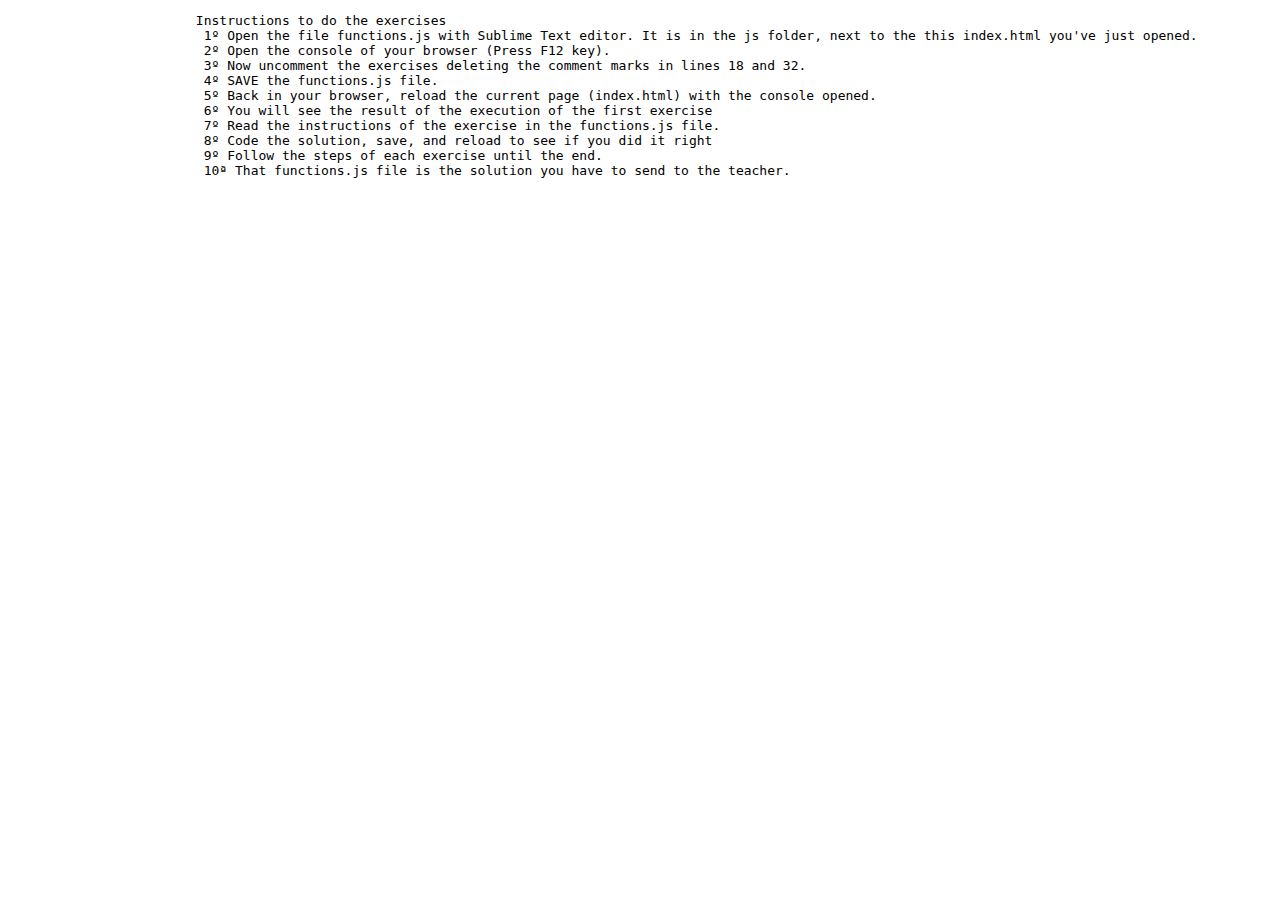
<file: javaScript/funciones/index.html>
<!DOCTYPE html>
<html>

	<head>
		<meta charset="UTF-8">
		<title>JS Test</title>
	</head>

	<body>
		<pre>
			Instructions to do the exercises 
			 1º Open the file functions.js with Sublime Text editor. It is in the js folder, next to the this index.html you've just opened.
			 2º Open the console of your browser (Press F12 key).
			 3º Now uncomment the exercises deleting the comment marks in lines 18 and 32.
			 4º SAVE the functions.js file.
			 5º Back in your browser, reload the current page (index.html) with the console opened.
			 6º You will see the result of the execution of the first exercise
			 7º Read the instructions of the exercise in the functions.js file.
			 8º Code the solution, save, and reload to see if you did it right
			 9º Follow the steps of each exercise until the end.
			 10ª That functions.js file is the solution you have to send to the teacher.
		</pre>

		<script type="text/javascript" src="js/functions.js"></script>
	</body>

</html
</file>
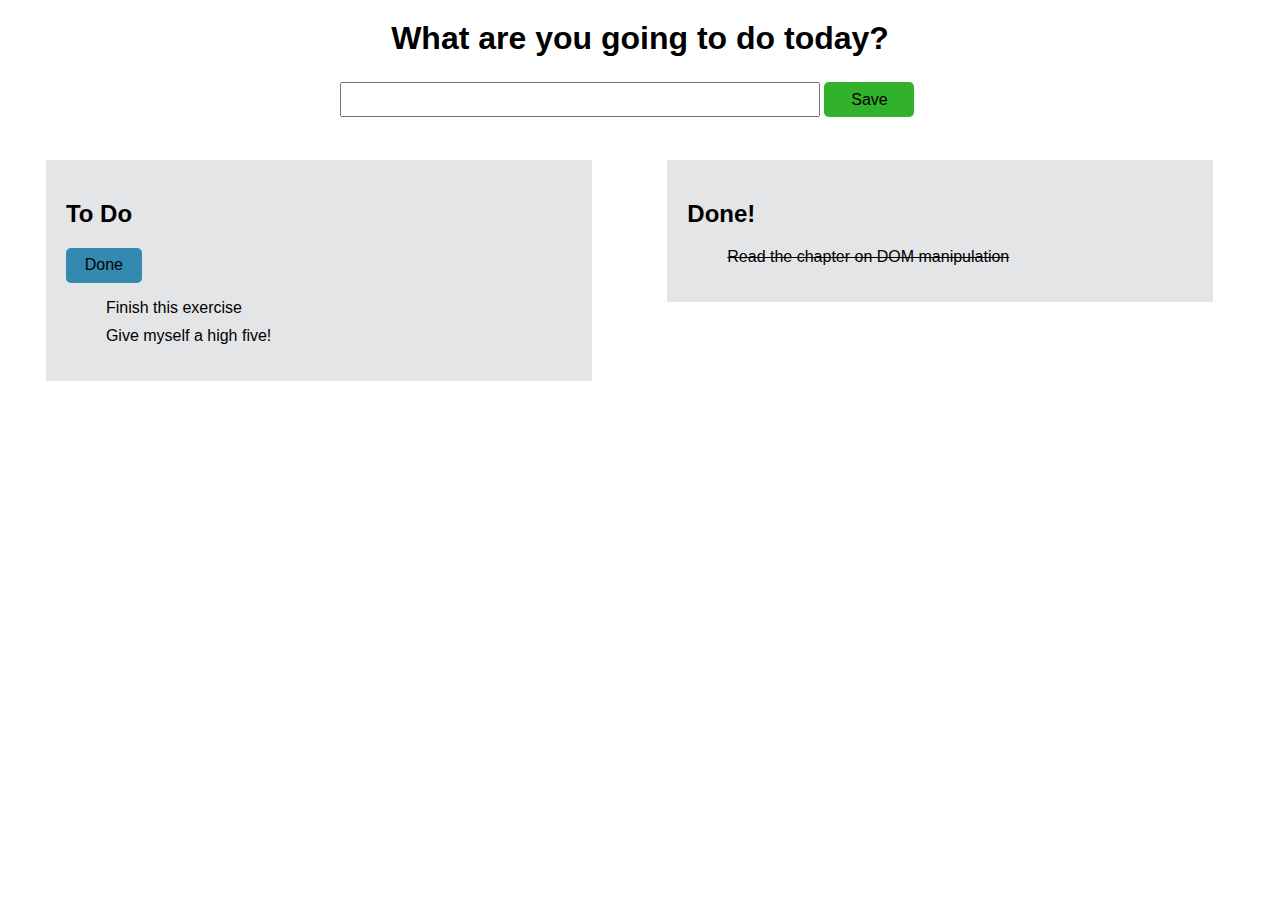
<file: javaScript/to-do-list/index.html>
<DOCTYPE html>
<html>
  <head>
    <title>To-Do List</title>
    <meta charset="utf-8"/>
    <link rel="stylesheet" type="text/css" href="todo.css">
    <script defer type="text/javascript" src="todo.js"></script>
  </head>
  <body>
    <h1>What are you going to do today?</h1>
    <div class="form">
        <input type="text" id="todo-input"></input>
        <input type="submit" id="save-button" value="Save"></input>
    </div>
    <div class="todo-list">
      <h2>To Do</h2>
      <button id="done-button">Done</button> <!-- I don't want the button to be a child of the list -->
      <ul class="todo-list-items">
        <li> Finish this exercise </li>
        <li> Give myself a high five!</li>
        <!-- the addToDoItem function should add a new list item here -->
      </ul>
    </div>
    <div class="done-list">
      <h2>Done!</h2>
      <ul class="done-list-items">
        <li class="done">Read the chapter on DOM manipulation</li>
        <!-- the markAsDone function should add a new list item here -->
      </ul>
    </div>
  </body>
</html>
</file>
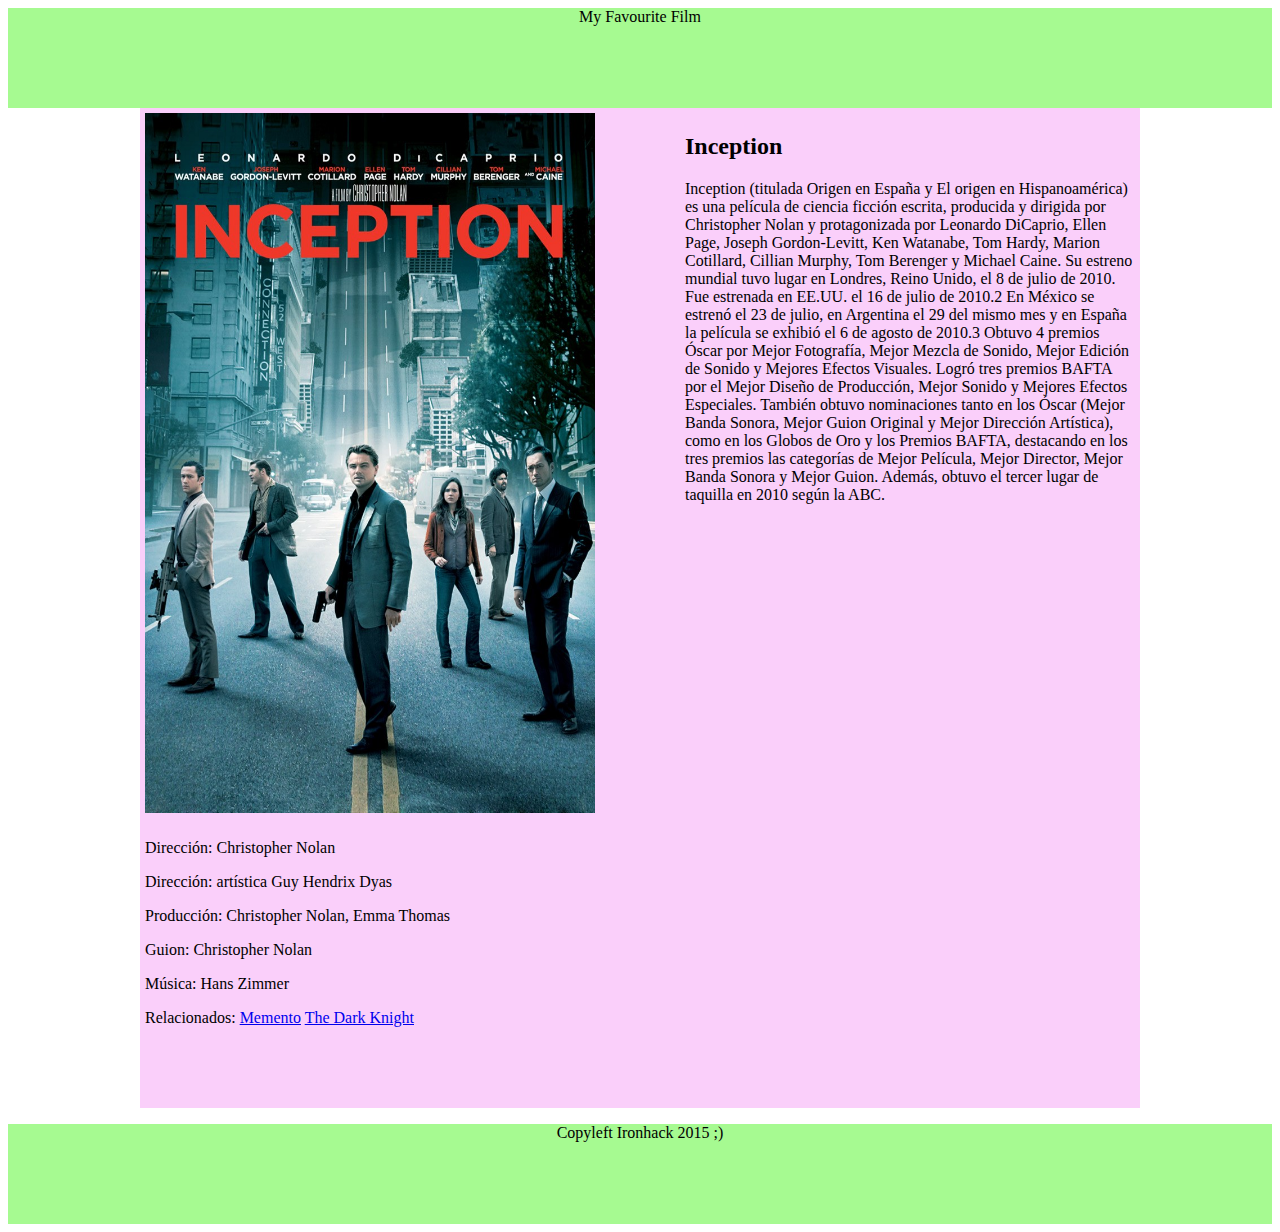
<file: film/film.html>
<!DOCTYPE html>
<html>
  <head>
    <meta charset="utf-8">
    <title>My favourite film</title>
    <link rel="stylesheet" type="text/css" href="css/film.css">
  </head>
  <body>
    <header>My Favourite Film</header>
    <article class="articleContainer">
      <img src="img/inception.jpg" width="400" height="600">
      <aside id="description">
        <h2>Inception</h2>
        <p>Inception (titulada Origen en España y El origen en Hispanoamérica) es una película de ciencia ficción escrita, producida y dirigida por Christopher Nolan y protagonizada por Leonardo DiCaprio, Ellen Page, Joseph Gordon-Levitt, Ken Watanabe, Tom Hardy, Marion Cotillard, Cillian Murphy, Tom Berenger y Michael Caine. Su estreno mundial tuvo lugar en Londres, Reino Unido, el 8 de julio de 2010. Fue estrenada en EE.UU. el 16 de julio de 2010.2 En México se estrenó el 23 de julio, en Argentina el 29 del mismo mes y en España la película se exhibió el 6 de agosto de 2010.3 Obtuvo 4 premios Óscar por Mejor Fotografía, Mejor Mezcla de Sonido, Mejor Edición de Sonido y Mejores Efectos Visuales. Logró tres premios BAFTA por el Mejor Diseño de Producción, Mejor Sonido y Mejores Efectos Especiales. También obtuvo nominaciones tanto en los Óscar (Mejor Banda Sonora, Mejor Guion Original y Mejor Dirección Artística), como en los Globos de Oro y los Premios BAFTA, destacando en los tres premios las categorías de Mejor Película, Mejor Director, Mejor Banda Sonora y Mejor Guion. Además, obtuvo el tercer lugar de taquilla en 2010 según la ABC.</p>
      </aside>
      <aside id="roster">
        <p>Dirección: Christopher Nolan</p>
        <p>Dirección: artística Guy Hendrix Dyas</p>
        <p>Producción: Christopher Nolan, Emma Thomas</p>
        <p>Guion: Christopher Nolan</p>
        <p>Música: Hans Zimmer</p>
        <p>Relacionados: <a href="https://es.wikipedia.org/wiki/Memento">Memento</a> <a href="https://es.wikipedia.org/wiki/The_Dark_Knight">The Dark Knight</a></p>
      </aside>
    </article>
    <footer>
      <p>Copyleft Ironhack 2015 ;)</p>
    </footer>
  </body>
</html>
</file>
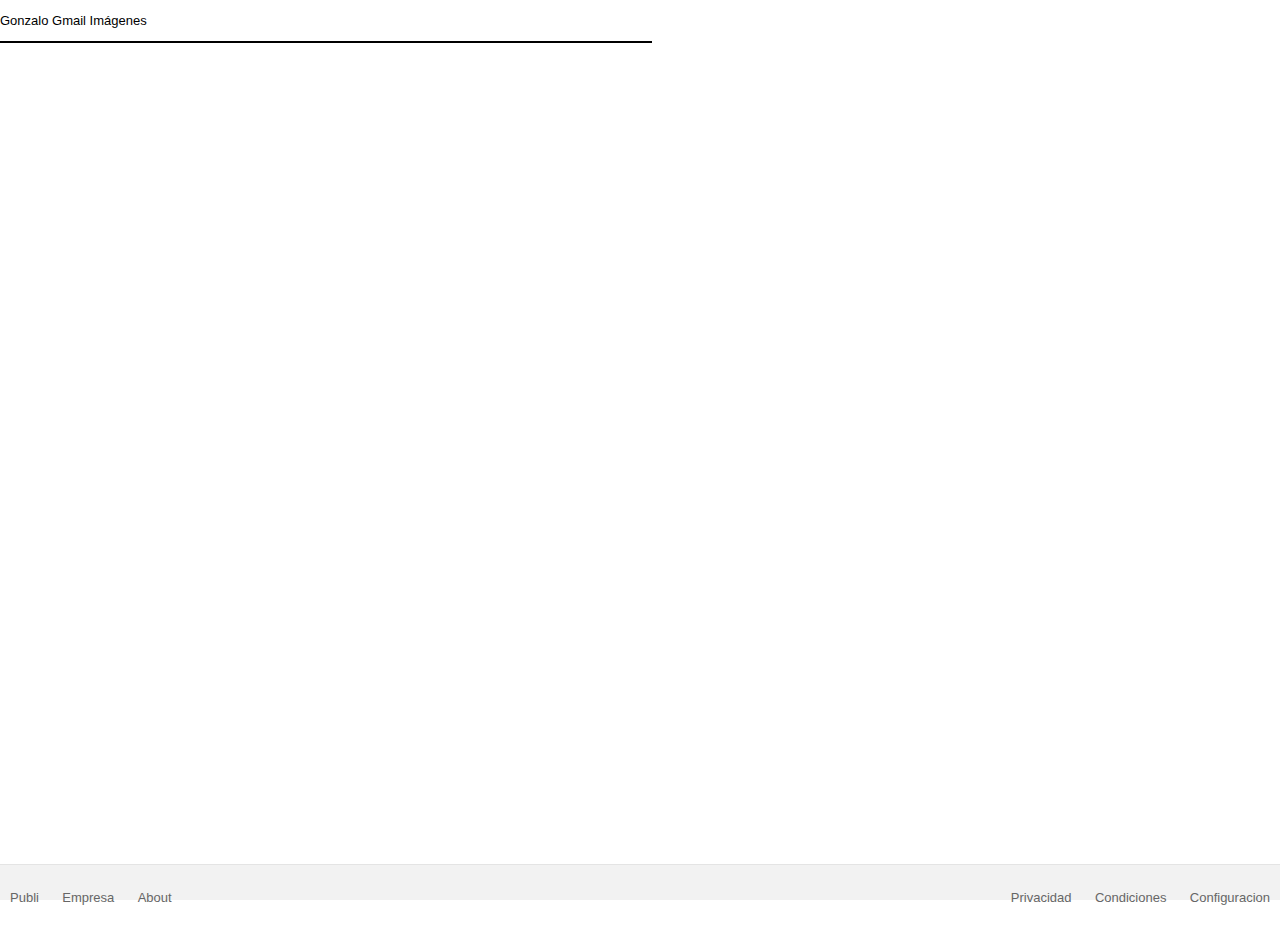
<file: google/google.html>
<!--This is a copy of google home page-->
<!DOCTYPE html>
<html>
  <head>
    <meta charset="utf-8">
    <meta name="viewport" content="width=device-width, initial-scale=1.0">
    <title>Google</title>
    <link rel="stylesheet" type="text/css" href="css/google.css">
  </head>
  <body>
    <div id="container">
      <header>
        <p>Gonzalo    Gmail    Imágenes</p>
      </header>

      <div id="searchbox"></div>



      <footer>
        <span id="publi">
          <a href="#"><p>Publi</p></a>
          <a href="#"><p>Empresa</p></a>
          <a href="#"><p>About</p></a>
        </span>
        <span id="cfg">
          <a href="#"><p>Privacidad</p></a>
          <a href="#"><p>Condiciones</p></a>
          <a href="#"><p>Configuracion</p></a>
        </span>
      </footer>
    </div>
  </body>
</html>
</file>
<file: javaScript/to-do-list/todo.css>
body {
  font-family: sans-serif;
}

h1 {
  text-align: center;
  margin: 20px;
}

.todo-list, .done-list {
  background-color: #E4E5E7;
  width: 40%;
  margin: 3%;
  padding: 20px;
  float: left;
}

.form {
  width: 600px;
  margin: auto;
  padding: 5px;
}

.form * {
  font-size: 16px;
  height: 35px;
}

#todo-input {
  width: 80%;
}

#save-button {
  background-color: #32B12A;
  width: 15%;
  border-radius: 5px;
  border-style: none;
}

.liked {
  background-color: #3C99FF !important;
}

#done-button {
  background-color: #3489B1;
  width: 15%;
  border-radius: 5px;
  border-style: none;
  height: 35px;
  font-size: 16px;
}

li {
  margin: 10px 0;
  list-style-type: none;
}

.done {
  text-decoration: line-through;
}
</file>
<file: film/css/film.css>
header {
  width: 100%;
  height: 100px;
  text-align: center;
  background-color: #A6FA91;
  position: relative;
}

footer {
  width: 100%;
  height: 100px;
  text-align: center;
  background-color: #A6FA91;
  position: relative;
}

.articleContainer {
  width: 1000px;
  height: 1000px;
  background-color: #FACFFA;
  margin: auto;
}

img {
  width: 45%;
  height: 70%;
  float: left;
  padding: 5px;
}

aside {
  display: inline-block;
}

#description {
  display: inline-block;
  width: 45%;
  height: 70%;
  text-align: left;
  float: right;
  padding: 5px;
}

#roster {
  width: 100%;
  height: 10%;
  text-align: left;
  padding: 5px;
}
</file>
<file: google/css/google.css>
html, body {
  height: 100%;
  margin: 0;
}

div {
  display: block;
}

p {
  font-size: 13px;
  text-align: right;
  font-family: arial,sans-serif;
  display: inline-block;
  text-decoration: none;
}

#container {
  position: absolute;
  top: 0;
  width: 100%;
  min-height: 100%;
}

footer {
  bottom: 0;
  left: 0;
  right: 0;
  font-size: 10pt;
  height: 35px;
  position: absolute;
  width: 100%;
  background: #f2f2f2;
  border-top: 1px solid #e4e4e4;
  line-height: 40px;
  min-width: 980px;
}

#publi {
  float: left;
}

#cfg {
  float: right;
}

a {
  color: #666;
  margin: 2px 10px 0;
  text-decoration: none;
}

#spain {
  position: relative;
  color: #4285f4;
  font: 16px/16px roboto-regular, arial, sans-serif;
  left: 215px;
  top: 76px;
}

#searchbox {
  line-height: 0;
  max-width: 650px;
  overflow: visible;
  white-space: nowrap;
  border: 1px solid #000000;
}
</file>
